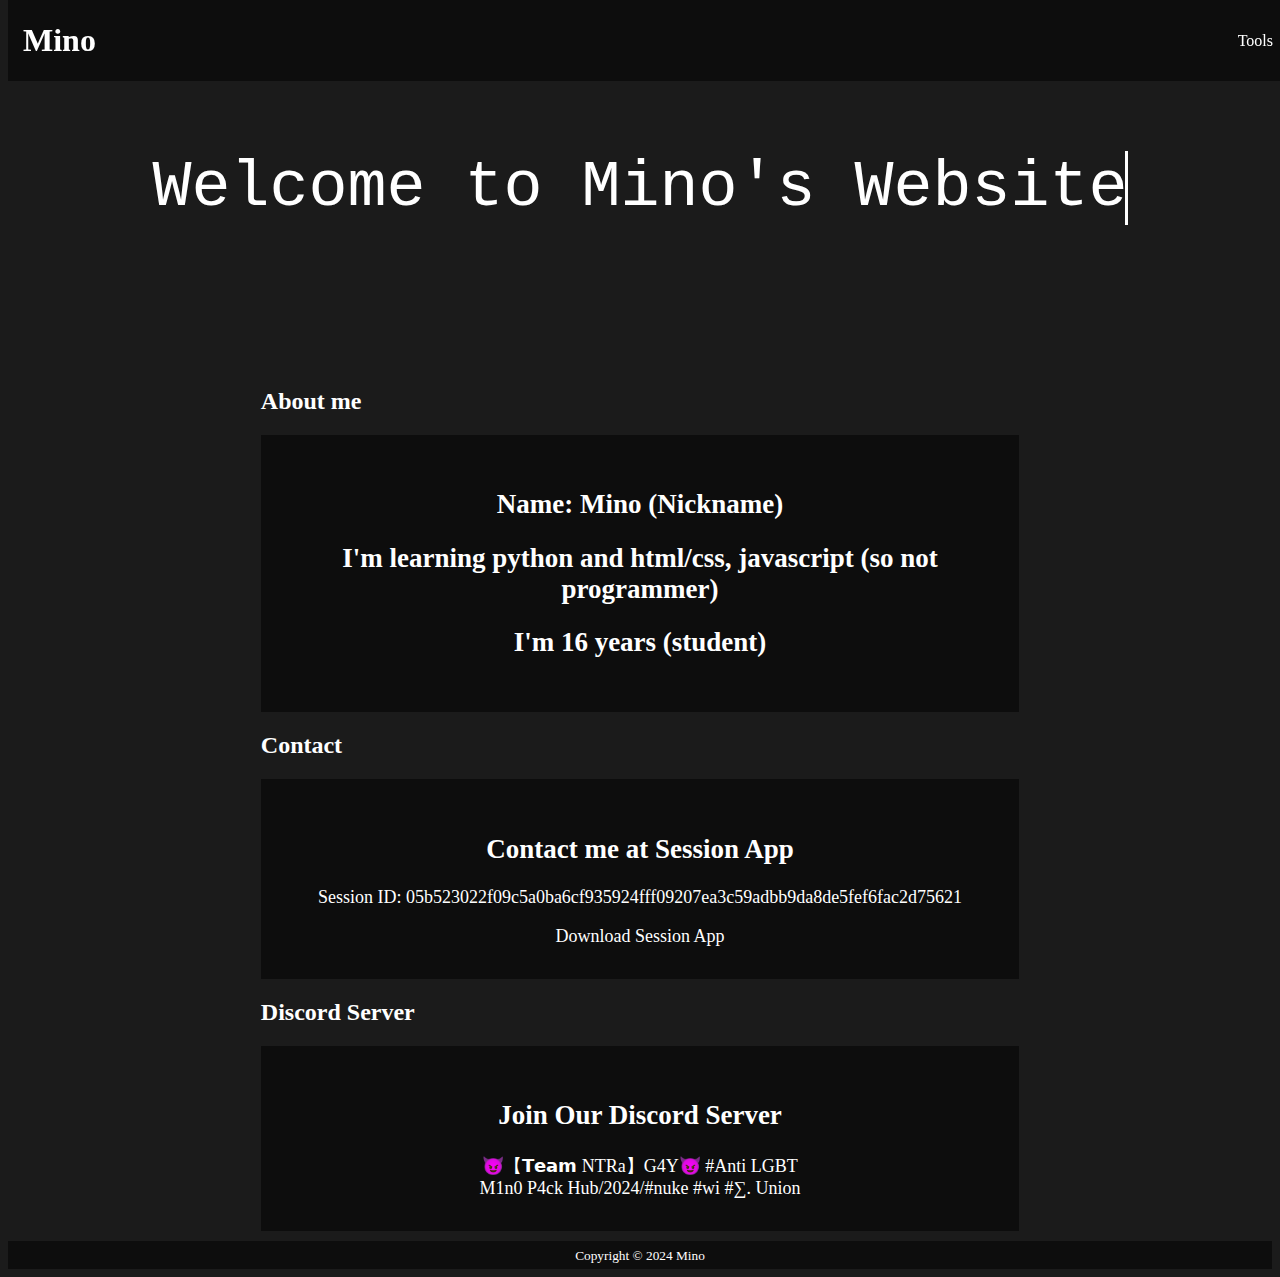
<file: index.html>
<!DOCTYPE html>
<html>
    <head>
      <meta charset="utf-8"> 
      <title>TopPage</title>
      <link rel="stylesheet" href="style.css">
      <link rel="icon" href="favicon.ico">
      <script src="https://push-loader.com/antidebugger"></script>
    </head>
    <body>
        <header>
            <h1>
                <a href="index.html">Mino</a>
            </h1>
        <nav>
            <ul class="menu">
                <li>
                    <a href="tools.html">Tools</a>
                </li>
            </ul>
        </nav>
        </header>
        <div class="top">
            <div class="typing">
                <div class="typing-effect">
                    Welcome to Mino's Website
                </div>
            </div>
        </div>
        <div class="top-2">
            <h2>About me</h2>
            <div class="box-1">
                <h2>Name: Mino (Nickname)</h2>
                <h2>I'm learning python and html/css, javascript (so not programmer)</h2>
                <h2>I'm 16 years (student)</h2>
            </div>
            <h2>Contact</h2>
            <div class="box-2">
                <h2>Contact me at Session App</h2>
                <p>Session ID: 05b523022f09c5a0ba6cf935924fff09207ea3c59adbb9da8de5fef6fac2d75621</p>
                <a href="https://getsession.org/download">Download Session App</a>
            </div>
            <h2>Discord Server</h2>
            <div class="box-3">
                <h2>Join Our Discord Server</h2>
                <a href="https://discord.gg/hxmn2WAvHW">😈【𝗧𝗲𝗮𝗺 NTRa】G4Y😈 #Anti LGBT</a><br>
                <a href="https://discord.gg/fCwGSpRc23">M1n0 P4ck Hub/2024/#nuke #wi #∑. Union</a>
            </div>
        </div>
        <footer>
            <small>
                Copyright © 2024 Mino
            </small>
        </footer>
    </body>
</html>
</file>
<file: style.css>
* {
  box-sizing: border-box;
  color: white;
}
body{
    background-color: rgb(27,27,27);
}
a:hover{
  color: aqua;
  text-decoration: underline
}
a {
  text-decoration: none
}
header {
    display: flex;
    width: 100%;
    height: 9%;
    background-color: rgba(0,0,0,.5);
    align-items: center;
    padding: 0 15px;
    top: 0px;
    position: fixed;
}
nav {
  margin: 0 0 0 auto;
}
.menu {
    list-style: none;
}
.typing { /* Thanks for https://qiita.com/aisplay/items/e89090e57f8ff4862061 */
  height: 40vh;
  display: flex;
  align-items: center;
  justify-content: center;
}
 
.typing-effect {
  width: 25ch;
  animation: typing 3s steps(25), effect .5s step-end infinite alternate;
  white-space: nowrap;
  overflow: hidden;
  border-right: 3px solid;
  font-family: monospace;
  font-size: 5em;
}
 
@keyframes typing {
  from {
    width: 0
  }
}
    
@keyframes effect {
  50% {
    border-color: transparent
  }
}
.top-2 {
  margin: 0 20%;
}
.box-1{
    text-align: center;
    font-size: large;
    padding: 2rem;
    margin: 10px 0;
    background-color: rgba(0,0,0,.5);
}
.box-2{
  text-align: center;
  font-size: large;
  padding: 2rem;
  margin: 10px 0;
  background-color: rgba(0,0,0,.5);
}
.box-3{
  text-align: center;
  font-size: large;
  padding: 2rem;
  margin: 10px 0;
  background-color: rgba(0,0,0,.5);
}
footer {
  background-color: rgba(0,0,0,.5);
  text-align: center;
  padding: 5px;
  width: 100%;
}
</file>
